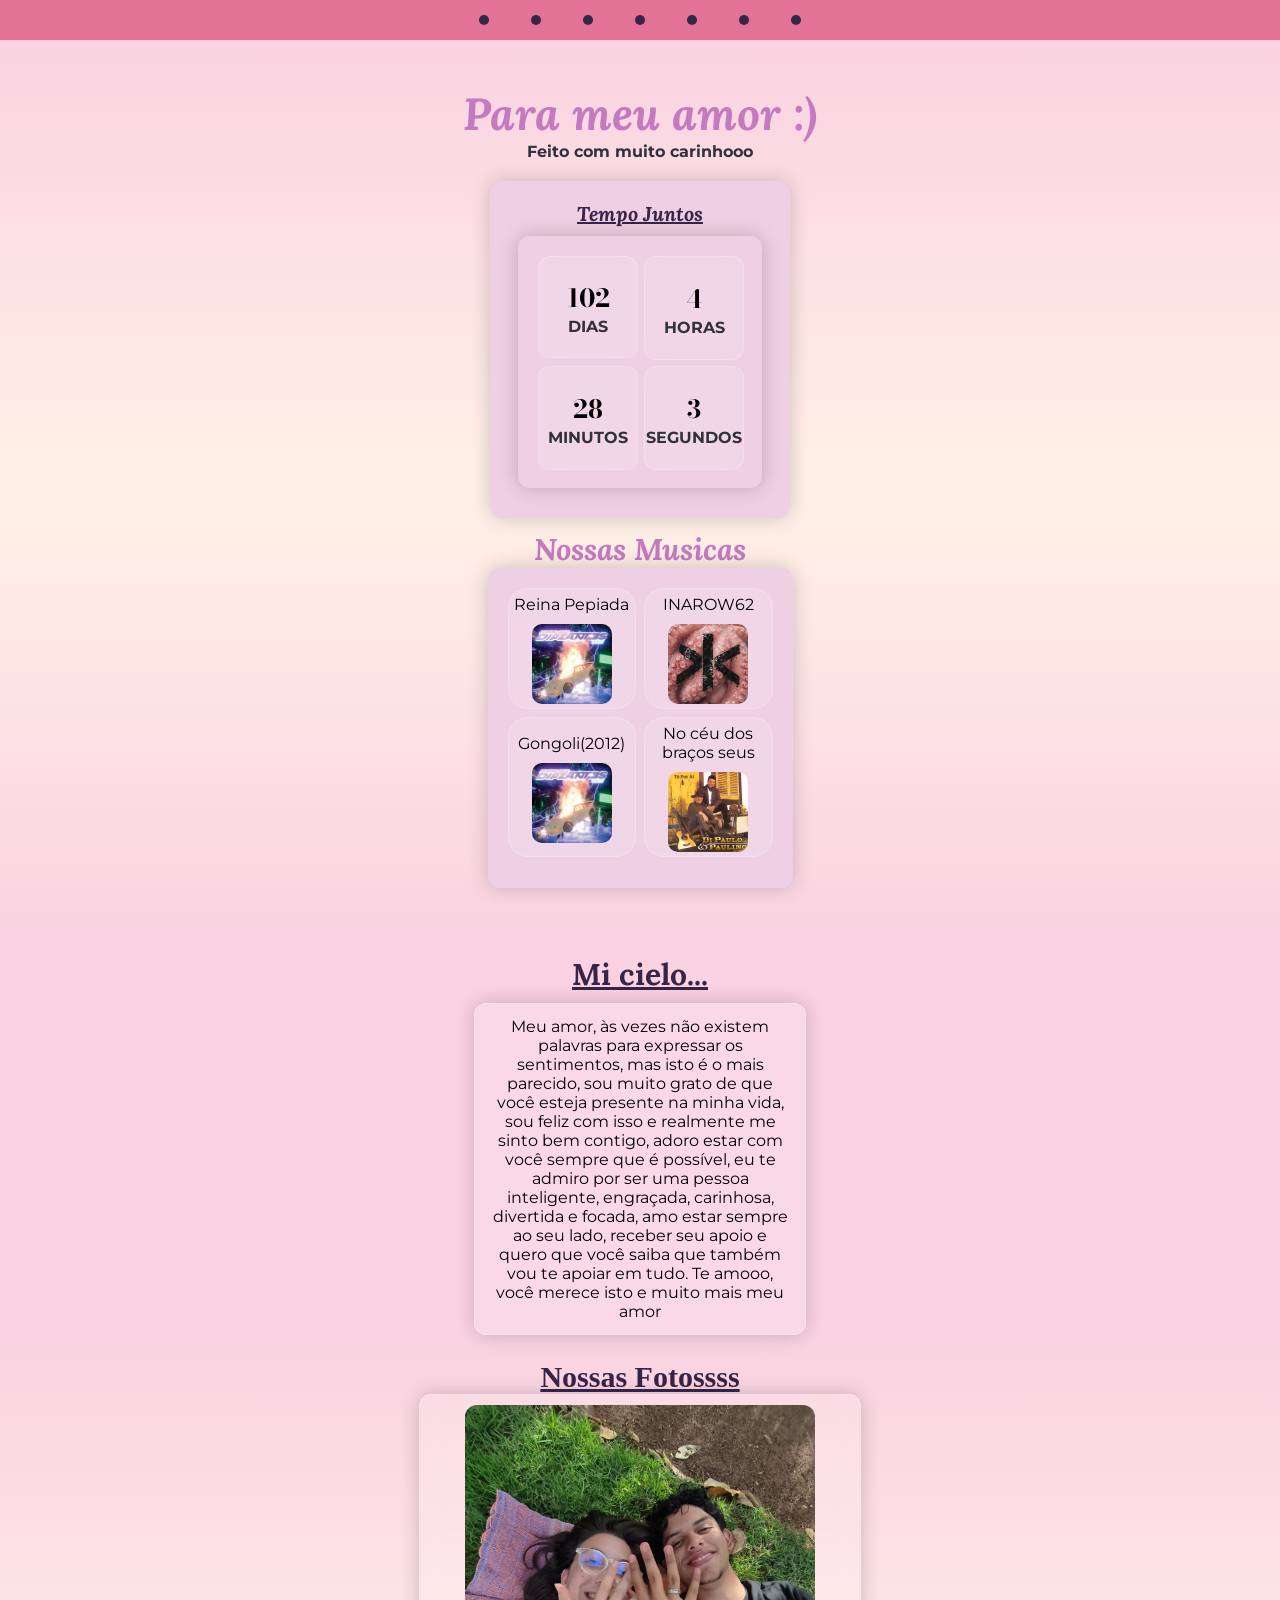
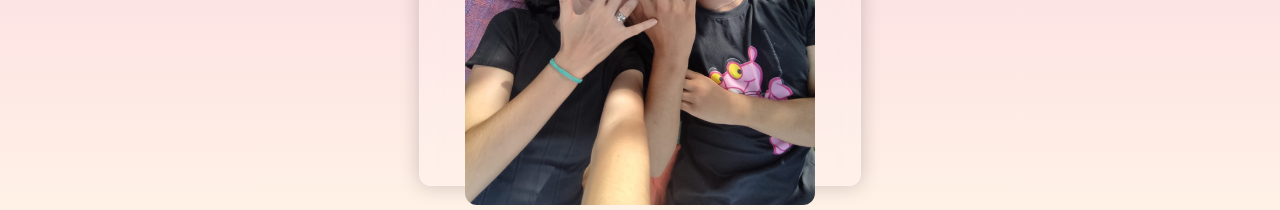
<file: index.html>
<!DOCTYPE html>
<html lang="en">
<head>
    <meta charset="UTF-8">
    <meta name="viewport" content="width=device-width, initial-scale=1.0">
    <title>Document</title>
    <link rel="stylesheet" href="style.css">
</head>
<body>
    <div class="barra">
            <div class="circulo"></div>
    <div class="circulo"></div>
    <div class="circulo"></div>
    <div class="circulo"></div>
    <div class="circulo"></div>
    <div class="circulo"></div>
    <div class="circulo"></div>
    </div>

    <div class="header">
        <h1>Para meu amor :)</h1>
        <h2>Feito com muito carinhooo</h2>

        <div class="reloj" id="reloj">
            <div class="tit">
                <h4 class="tiem">Tempo Juntos</h4>
            </div>    

    <div class="cuadros">
    <div class="div1"><span id="dias">0</span><h2 class="dias">DIAS</h2></div>
    <div class="div2"><span id="horas">0 </span><h2 class="hrs">HORAS</h2></div>
    <div class="div3"><span id="minutos">0 </span><h2 class="min">MINUTOS</h2></div>
    <div class="div4"><span id="segundos">0 </span><h2 class="segs">SEGUNDOS</h2></div>
    </div>
</div>
    </div>





    <div class="musicas">
        <h2 class="nss">Nossas Musicas</h2>
        
       <div class="box">

            <div id="reina" class="mp3">Reina Pepiada <img id="imagen" src="img/reina.webp" alt="" srcset=""></div>
            <div id="inarow" class="mp3">INAROW62   <img id="imagen" src="img/inarow.jfif" alt="" srcset=""></div>
            <div id="gongoli" class="mp3">Gongoli(2012)   <img id="imagen" src="img/reina.webp" alt="" srcset=""></div>
            <div id="ncdbs" class="mp3">No céu dos braços seus   <img id="imagen" src="img/ncdbt.jfif" alt="" srcset=""></div>

       </div>
            

        </div>

    

        <div class="boxf">
            <h3 class="mc">Mi cielo...</h3>
            <div class="cardf"><div class="txt">Meu amor, às vezes não existem palavras para expressar os sentimentos, mas isto é o mais parecido, sou muito grato de que você esteja presente na minha vida, sou feliz com isso e realmente me sinto bem contigo, adoro estar com você sempre que é possível, eu te admiro por ser uma pessoa inteligente, engraçada, carinhosa, divertida e focada, amo estar sempre ao seu lado, receber seu apoio e quero que você saiba que também vou te apoiar em tudo. Te amooo, você merece isto e muito mais meu amor</div></div>
        </div>

        <div class="moments">
            <h3 class="nssm">Nossas Fotossss</h3>
    
            


  

<div class="boxcar">
    <div class="carrusel">
      <img src="img/7.jpg" id="imagenCarrusel" alt="">
</div>
</div>





        </div>
    



    <script src="script.js"></script>
</body>
</html>
</file>
<file: style.css>
@import url('https://fonts.googleapis.com/css2?family=Lora:ital,wght@0,400..700;1,400..700&display=swap');
@import url('https://fonts.googleapis.com/css2?family=Inter:ital,opsz,wght@0,14..32,100..900;1,14..32,100..900&display=swap');
@import url('https://fonts.googleapis.com/css2?family=Montserrat:ital,wght@0,100..900;1,100..900&display=swap');
@import url('https://fonts.googleapis.com/css2?family=Bodoni+Moda:ital,opsz,wght@0,6..96,400..900;1,6..96,400..900&display=swap');
@import url('https://fonts.googleapis.com/css2?family=Orbitron:wght@400..900&display=swap');

*{
margin: 0;
}
.barra{
    width: 100%;
    height: 40px;
    background-color: #e27396;
    border-bottom: #372549;
    border: 10px;
    display: flex;
    justify-content: center;
    align-items: center;
    gap: 12px;
}


.circulo {
        width: 10px;
    height: 10px;
    border-radius: 50%;
    background: #372549;
    margin-left: 15px;
    margin-right: 15px;
    

}

.header {
    width: 100%;
    height: 450px;
    background: #FFF1E6;
    background: linear-gradient(0deg, rgba(255, 241, 230, 1) 0%, rgba(253, 226, 228, 1) 50%, rgba(250, 210, 225, 1) 100%);
    display: flex;
    flex-direction: column;
    
    align-items: center;

  }

  h1{
    margin-top: 45px;
    font-family: "Lora", serif;
    font-style: italic;
    font-weight:bolder;
    font-size: 45px;
    color: #c47ac0;
  }
  h2{
 font-family: "Montserrat", sans-serif;
 font-weight: 100px;
 font-size:medium;
 color: #2f323a;
  }

.reloj{
     background-color:#efcfe3;
     width: 260px;
     margin-top: 20px;
     padding: 20px;
    border-radius: 12px;
    display: flex;
    flex-direction: column;
    align-items: center;
       box-shadow: 0 0 20px rgba(0, 0, 0, 0.2);
       padding-bottom: 30px;
       margin-bottom: 50px;
    
    

}

.cuadros{
     display: grid;
    grid-template-columns: repeat(2, 1fr);
    grid-template-rows: repeat(2, 1fr);
    gap: 8px;
    padding: 20px;
    border-radius: 12px;
    box-shadow: 0 0 20px rgba(0, 0, 0, 0.2);
}

.tit{
    font-family: "Lora", serif;
    margin-bottom: 10px;
    font-size: 20px;
    font-style: italic;
    color: #372549;
    text-decoration: underline;
}

.div1{
        background: rgba(255, 255, 255, 0.15);
    backdrop-filter: blur(10px);
    -webkit-backdrop-filter: blur(10px);
    border: 1px solid rgba(255, 255, 255, 0.2);
    border-radius: 20px;
     width: 100%;
    height: 100px;
    border-radius: 12px;
    
    text-align: center;
    font-family: "Bodoni Moda", serif;
    display: table-column;
    align-items: center;
    align-content: center;
    font-weight: bolder;
    font-size: 25px;
}

.div2{
        background: rgba(255, 255, 255, 0.15);
    backdrop-filter: blur(10px);
    -webkit-backdrop-filter: blur(10px);
    border: 1px solid rgba(255, 255, 255, 0.2);
    border-radius: 20px;
    
     width: 100%;
    height: 100%;
    border-radius: 12px;
    
    text-align: center;
     display: table-column;
    align-items: center;
    align-content: center;
    font-weight: bolder;
    font-size: 25px;
    font-family: "Bodoni Moda", serif;
}
.div3{
        background: rgba(255, 255, 255, 0.15);
    backdrop-filter: blur(10px);
    -webkit-backdrop-filter: blur(10px);
    border: 1px solid rgba(255, 255, 255, 0.2);
    border-radius: 20px;
    
     width: 100%;
    height: 100%;
    border-radius: 12px;
    
    text-align: center;
     display: table-column;
    align-items: center;
    align-content: center;
    font-weight: bolder;
    font-size: 25px;
    font-family: "Bodoni Moda", serif;
}


.div4{
        background: rgba(255, 255, 255, 0.15);
    backdrop-filter: blur(10px);
    -webkit-backdrop-filter: blur(10px);
    border: 1px solid rgba(255, 255, 255, 0.2);
    border-radius: 20px;
    
     width: 100%;
    height: 100%;
    border-radius: 12px;
    
    text-align: center;
     display: table-column;
    align-items: center;
    align-content: center;
    font-weight: bolder;
    font-size: 25px;
    font-family: "Bodoni Moda", serif;
}


.musicas{
    width: 100%;
    height: 450px;
    background: #FAD2E1;
background: linear-gradient(0deg, rgba(250, 210, 225, 1) 0%, rgba(253, 226, 228, 1) 50%, rgba(255, 241, 230, 1) 100%);
display: flex;
align-items: center;
align-content: center;
flex-direction: column;
}



.nss {
    text-align: center;
    font-family: "Lora", serif;
    font-style: italic;
    font-size: 30px;
    color: #c47ac0;
    margin-top: 40px;
}

.box {
      background-color: #efcfe3;
      width: 265px;
      height: 265px;
      border-radius: 12px;


      display: grid;
    grid-template-columns: repeat(2, 1fr);
    grid-template-rows: repeat(2, 1fr);
    gap: 8px;
    padding: 20px;
    border-radius: 12px;
    padding-bottom: 35px;
    box-shadow: 0 0 20px rgba(0, 0, 0, 0.2);
 
}


.mp3{
    background: rgba(255, 255, 255, 0.15);
    backdrop-filter: blur(10px);
    -webkit-backdrop-filter: blur(10px);
    border: 1px solid rgba(255, 255, 255, 0.2);
    border-radius: 20px;
    text-align: center;
    transition: 0.5s;
    padding-top: 6px;
    align-items: center;
    align-content: center;
    font-family:"Montserrat", sans-serif;
    
}

.mp3:hover{
    background-color: #efcfe3;
}

#imagen{
    width: 80px;
    margin-top: 10px;
    border-radius: 10px;
}

.boxf{
    background-color: #FAD2E1;
    padding-top: 15px;
    display: flex;
    align-content: center;
    align-items:center ;
    flex-direction: column;
}

.mc{
    text-align: center;
    font-family: "Lora", serif;
    font-size: 30px;
    color: #372549;
    text-decoration:underline;
}

.cardf{
    width: 300px;
    height: 300px;
    background: rgba(255, 255, 255, 0.15);
    backdrop-filter: blur(10px);
    -webkit-backdrop-filter: blur(10px);
    border: 1px solid rgba(255, 255, 255, 0.2);
    box-shadow: 0 0 20px rgba(0, 0, 0, 0.2);
    border-radius: 12px;
    padding: 15px;
    text-align: center;
    margin-top: 10px;
    font-family: "Montserrat", sans-serif;
    display: flex;
    align-items: center;
}




.moments{
    display: flex;
    align-items: center;
    flex-direction: column;
    padding-top: 25px;
    width: 100%;
    height: 450px;
    background: #FFF1E6;
    background: linear-gradient(0deg, rgba(255, 241, 230, 1) 0%, rgba(253, 226, 228, 1) 50%, rgba(250, 210, 225, 1) 100%);
}
.nssm{
    text-align: center;
    font-size: 30px;
    color: #372549;
    text-decoration:underline;
    
    
}

.at{
    text-align: center;
    font-family: "Montserrat", sans-serif;
    margin-bottom: 20px;

}

.photos{
    width: 300px;
    height: 300px;
    background: rgba(255, 255, 255, 0.15);
    backdrop-filter: blur(10px);
    -webkit-backdrop-filter: blur(10px);
    border: 1px solid rgba(255, 255, 255, 0.2);
    box-shadow: 0 0 20px rgba(0, 0, 0, 0.2);
    border-radius: 12px;
    font-family: "Montserrat", sans-serif;
    text-align: center;
    display: flex;
    align-items: center;
    
     animation: flotar 3s ease-in-out infinite;
}
.sla {
    width: 50px;
}
@keyframes flotar {
    0% {
        transform: translateY(0);
    }

    50% {
        transform: translateY(-10px);
    }

    100% {
        transform: translateY(0);
    }
}







.boxcar{
    width: 420px;
    height: 370px;
    padding: 10px;
    border-radius: 12px;
    background: rgba(255, 255, 255, 0.15);
    backdrop-filter: blur(10px);
    -webkit-backdrop-filter: blur(10px);
    border: 1px solid rgba(255, 255, 255, 0.2);
    box-shadow: 0 0 20px rgba(0, 0, 0, 0.2);
    display: flex;

}
.carrusel {
    width: 350px;
    height: 400px;
    overflow: hidden;
    margin: auto;
    

}

.carrusel img {
    width: 100%;
    height: 100%;
    object-fit: cover;
    border-radius: 12px;
}

#imagenCarrusel {
    opacity: 1;
    transition: opacity 0.8s ease;
}
</file>
